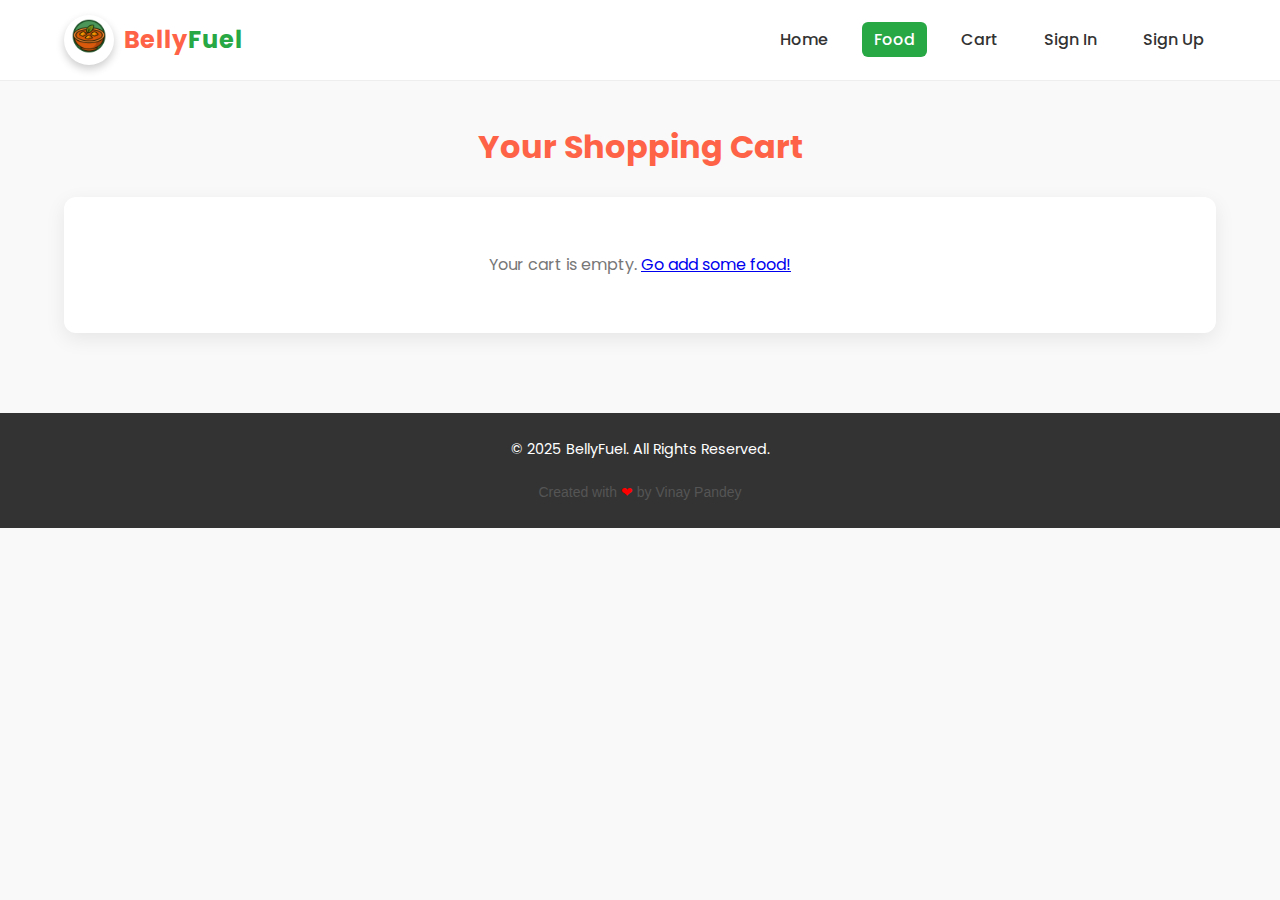
<file: cart.html>
<!DOCTYPE html>
<html lang="en">
  <head>
    <meta charset="UTF-8" />
    <meta name="viewport" content="width=device-width, initial-scale=1.0" />
    <title>BellyFuel - Your Cart</title>
    <link rel="stylesheet" href="style.css" />
    <link rel="icon" type="image/png" href="logoi.png">


    <link
      href="https://fonts.googleapis.com/css2?family=Poppins:wght@400;500;600;700&display=swap"
      rel="stylesheet"
    />
  </head>

  <body>
    <header class="navbar">
      <div class="container">
        <a
          href="index.html"
          class="logo"
          style="
            display: flex;
            align-items: center;
            gap: 10px;
            text-decoration: none;
          "
        >
          <div
            style="
              width: 50px;
              height: 50px;
              border-radius: 50%;
              overflow: hidden;
              box-shadow: 0 4px 8px rgba(0, 0, 0, 0.2);
            "
          >
            <img
              src="logo.png"
              alt="BellyFuel Logo"
              style="width: 100%; height: 100%; object-fit: cover"
            />
          </div>
          <span
            class="site-name"
            style="
              font-family: 'Poppins', sans-serif;
              font-weight: 700;
              font-size: 1.5rem;
              color: #ff6347;
              letter-spacing: 1px;
            "
          >
            Belly<span style="color: #28a745">Fuel</span>
          </span>
        </a>
        <nav>
          <ul class="nav-links">
            <li><a href="index.html">Home</a></li>
            <li><a href="food.html" class="active">Food</a></li>
            <li><a href="cart.html" id="cart-link">Cart</a></li>
            <li><a href="signin.html">Sign In</a></li>
            <li><a href="signup.html">Sign Up</a></li>
          </ul>
        </nav>
      </div>
    </header>

    <main class="container page-content">
      <h1 class="page-title">Your Shopping Cart</h1>

      <div class="cart-container">
        <div class="cart-items">
          <!-- Cart items will be dynamically inserted here by script.js -->
        </div>

        <p class="empty-cart-message">
          Your cart is empty. <a href="food.html">Go add some food!</a>
        </p>

        <div class="cart-summary">
          <h2>Total: <span id="cart-total">₹0.00</span></h2>
          <button class="btn btn-primary btn-checkout">
            Proceed to Checkout
          </button>
        </div>
      </div>
    </main>

    <footer class="footer">
      <div class="container">
        <p>&copy; 2025 BellyFuel. All Rights Reserved.</p>
      </div>
      <!-- Footer / Credit -->
<p style="text-align:center; font-family:Arial, sans-serif; color:#555; margin-top:20px; font-size:14px;">
  Created with <span style="color:red;">&#10084;</span> by Vinay Pandey
</p>

    </footer>

    <script src="script.js"></script>
  </body>
</html>
</file>
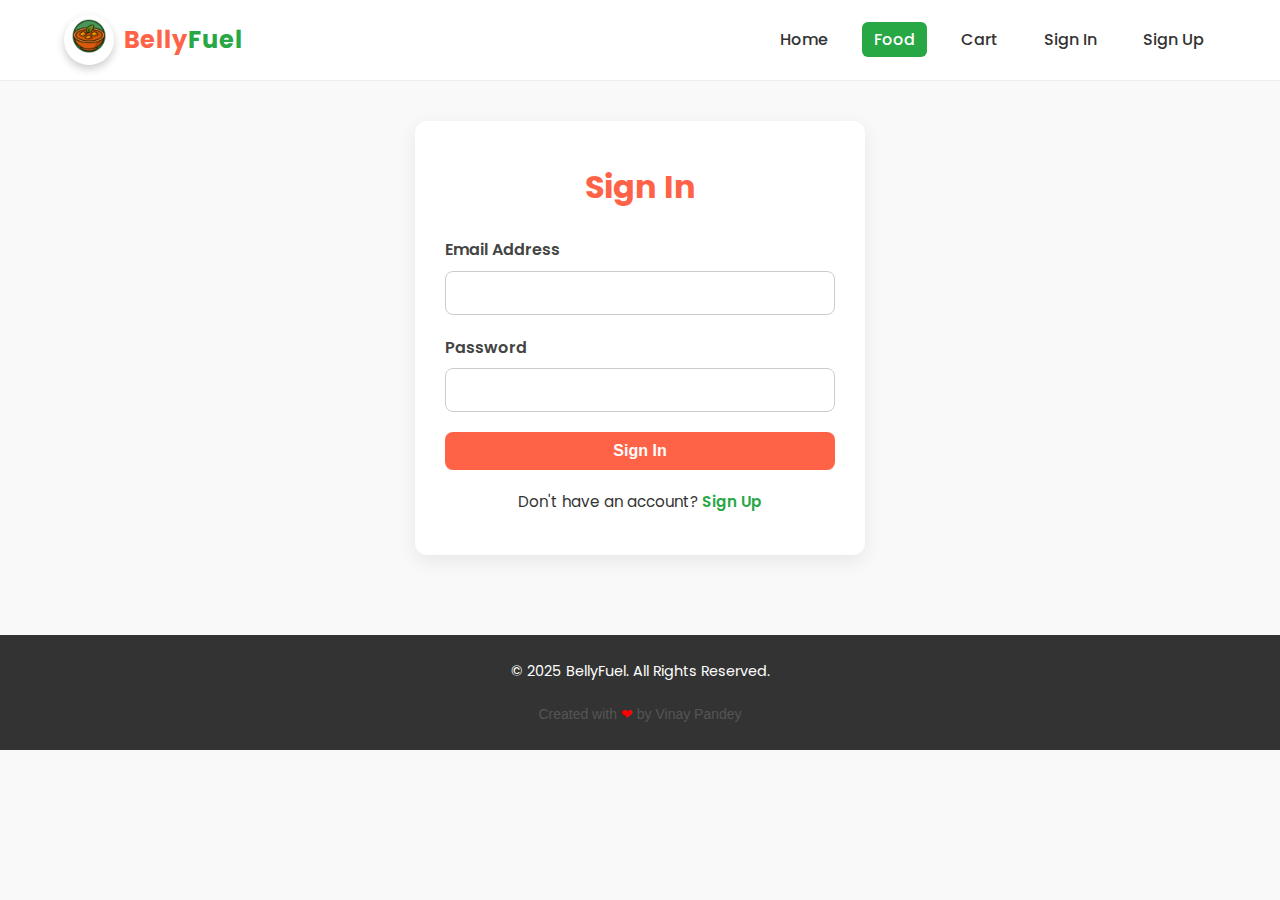
<file: signin.html>
<!DOCTYPE html>
<html lang="en">
  <head>
    <meta charset="UTF-8" />
    <meta name="viewport" content="width=device-width, initial-scale=1.0" />
    <title>BellyFuel - Sign In</title>
    <link rel="stylesheet" href="style.css" />
    <link
      rel="icon"
      type="image/svg+xml"
      href="[data-uri]"
    />

    <link
      href="https://fonts.googleapis.com/css2?family=Poppins:wght@400;500;600;700&display=swap"
      rel="stylesheet"
    />
  </head>

  <body>
    <header class="navbar">
      <div class="container">
        <a
          href="index.html"
          class="logo"
          style="
            display: flex;
            align-items: center;
            gap: 10px;
            text-decoration: none;
          "
        >
          <div
            style="
              width: 50px;
              height: 50px;
              border-radius: 50%;
              overflow: hidden;
              box-shadow: 0 4px 8px rgba(0, 0, 0, 0.2);
            "
          >
            <img
              src="logo.png"
              alt="BellyFuel Logo"
              style="width: 100%; height: 100%; object-fit: cover"
            />
          </div>
          <span
            class="site-name"
            style="
              font-family: 'Poppins', sans-serif;
              font-weight: 700;
              font-size: 1.5rem;
              color: #ff6347;
              letter-spacing: 1px;
            "
          >
            Belly<span style="color: #28a745">Fuel</span>
          </span>
        </a>
        <nav>
          <ul class="nav-links">
            <li><a href="index.html">Home</a></li>
            <li><a href="food.html" class="active">Food</a></li>
            <li><a href="cart.html" id="cart-link">Cart</a></li>
            <li><a href="signin.html">Sign In</a></li>
            <li><a href="signup.html">Sign Up</a></li>
          </ul>
        </nav>
      </div>
    </header>

    <main class="container page-content">
      <div class="form-container">
        <h1 class="page-title">Sign In</h1>
        <form action="#">
          <div class="form-group">
            <label for="email">Email Address</label>
            <input type="email" id="email" name="email" required />
          </div>
          <div class="form-group">
            <label for="password">Password</label>
            <input type="password" id="password" name="password" required />
          </div>
          <button type="submit" class="btn btn-primary form-btn">
            Sign In
          </button>
        </form>
        <p class="form-switch">
          Don't have an account? <a href="signup.html">Sign Up</a>
        </p>
      </div>
    </main>

    <footer class="footer">
      <div class="container">
        <p>&copy; 2025 BellyFuel. All Rights Reserved.</p>
      </div>
      <!-- Footer / Credit -->
<p style="text-align:center; font-family:Arial, sans-serif; color:#555; margin-top:20px; font-size:14px;">
  Created with <span style="color:red;">&#10084;</span> by Vinay Pandey
</p>

    </footer>
  </body>
</html>
</file>
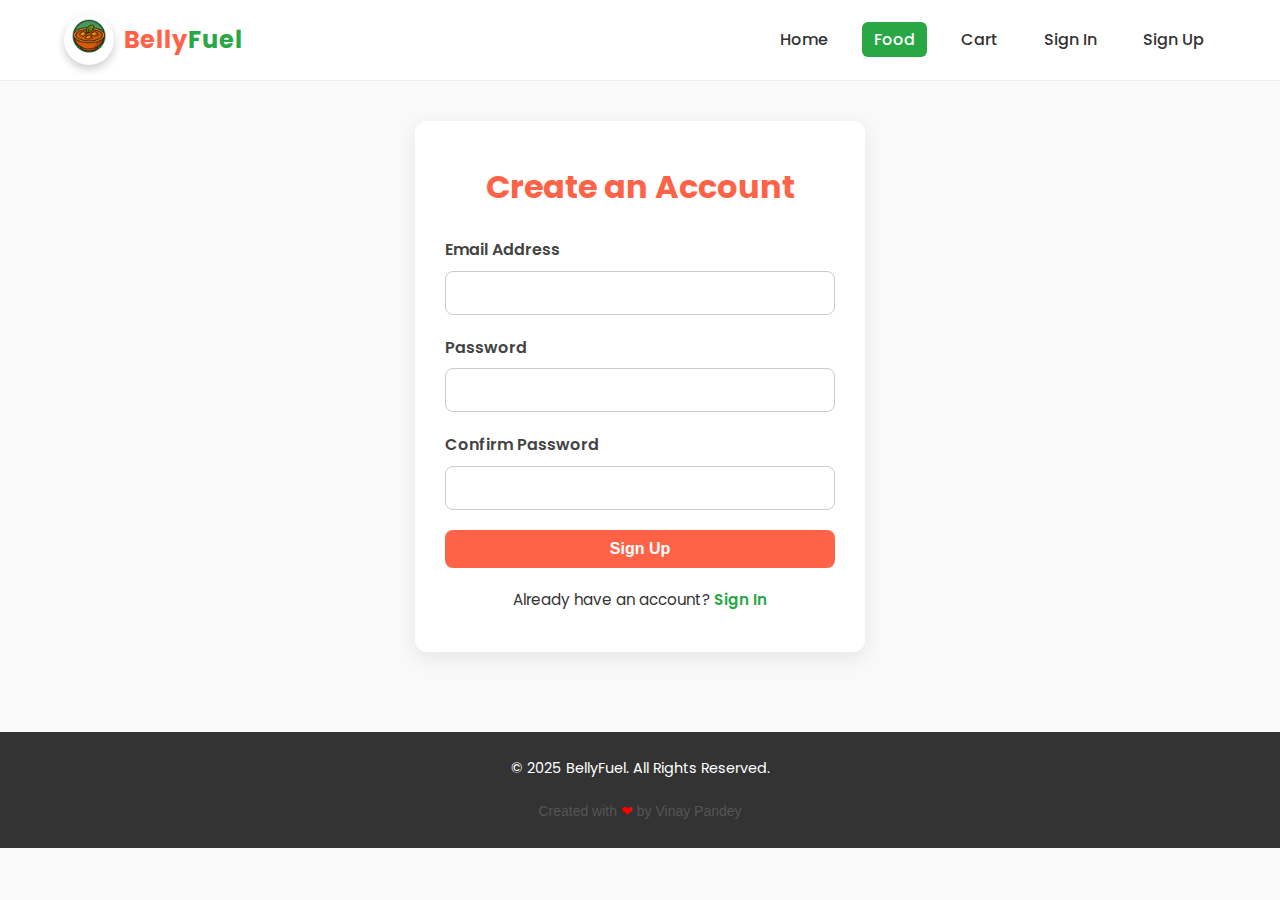
<file: signup.html>
<!DOCTYPE html>
<html lang="en">
  <head>
    <meta charset="UTF-8" />
    <meta name="viewport" content="width=device-width, initial-scale=1.0" />
    <title>BellyFuel - Sign Up</title>
     <link rel="icon" type="image/png" href="logoi.png">

    <link rel="stylesheet" href="style.css" />
    <link
      href="https://fonts.googleapis.com/css2?family=Poppins:wght@400;500;600;700&display=swap"
      rel="stylesheet"
    />
  </head>

  <body>
    <header class="navbar">
      <div class="container">
        <a
          href="index.html"
          class="logo"
          style="
            display: flex;
            align-items: center;
            gap: 10px;
            text-decoration: none;
          "
        >
          <div
            style="
              width: 50px;
              height: 50px;
              border-radius: 50%;
              overflow: hidden;
              box-shadow: 0 4px 8px rgba(0, 0, 0, 0.2);
            "
          >
            <img
              src="logo.png"
              alt="BellyFuel Logo"
              style="width: 100%; height: 100%; object-fit: cover"
            />
          </div>
          <span
            class="site-name"
            style="
              font-family: 'Poppins', sans-serif;
              font-weight: 700;
              font-size: 1.5rem;
              color: #ff6347;
              letter-spacing: 1px;
            "
          >
            Belly<span style="color: #28a745">Fuel</span>
          </span>
        </a>
        <nav>
          <ul class="nav-links">
            <li><a href="index.html">Home</a></li>
            <li><a href="food.html" class="active">Food</a></li>
            <li><a href="cart.html" id="cart-link">Cart</a></li>
            <li><a href="signin.html">Sign In</a></li>
            <li><a href="signup.html">Sign Up</a></li>
          </ul>
        </nav>
      </div>
    </header>

    <main class="container page-content">
      <div class="form-container">
        <h1 class="page-title">Create an Account</h1>
        <form action="#">
          <div class="form-group">
            <label for="email">Email Address</label>
            <input type="email" id="email" name="email" required />
          </div>
          <div class="form-group">
            <label for="password">Password</label>
            <input type="password" id="password" name="password" required />
          </div>
          <div class="form-group">
            <label for="confirm-password">Confirm Password</label>
            <input
              type="password"
              id="confirm-password"
              name="confirm-password"
              required
            />
          </div>
          <button type="submit" class="btn btn-primary form-btn">
            Sign Up
          </button>
        </form>
        <p class="form-switch">
          Already have an account? <a href="signin.html">Sign In</a>
        </p>
      </div>
    </main>

    <footer class="footer">
      <div class="container">
        <p>&copy; 2025 BellyFuel. All Rights Reserved.</p>
      </div>
      <!-- Footer / Credit -->
<p style="text-align:center; font-family:Arial, sans-serif; color:#555; margin-top:20px; font-size:14px;">
  Created with <span style="color:red;">&#10084;</span> by Vinay Pandey
</p>

    </footer>
  </body>
</html>
</file>
<file: style.css>
/* ---------- Global Styles ---------- */
* {
    margin: 0;
    padding: 0;
    box-sizing: border-box;
}

body {
    font-family: 'Poppins', sans-serif;
    background-color: #f9f9f9;
    color: #333;
    line-height: 1.6;
}

.container {
    width: 90%;
    max-width: 1200px;
    margin: auto;
}

.page-content {
    padding: 40px 0;
}

/* ---------- Navbar (Logo + Links Inline) ---------- */
.navbar {
    background: #fff;
    padding: 15px 0;
    border-bottom: 1px solid #eee;
}

.navbar .container {
    display: flex;
    align-items: center;
    justify-content: space-between;
}

.logo {
    display: flex;
    align-items: center;
    gap: 10px;
    text-decoration: none;
}

.logo img,
.logo .logo-img {
    width: 45px;
    height: 45px;
    border-radius: 50%;
    object-fit: cover;
}

.site-name {
    font-size: 1.5rem;
    font-weight: 700;
    color: #ff6347;
    letter-spacing: 1px;
}

.site-name span {
    color: #28a745;
}

.nav-links {
    list-style: none;
    display: flex;
    gap: 22px;
}

.nav-links li a {
    text-decoration: none;
    font-weight: 500;
    font-size: 1rem;
    padding: 6px 12px;
    border-radius: 6px;
    color: #333;
    transition: all 0.3s ease;
}

.nav-links li a:hover {
    background: #ff6347;
    color: #fff;
}

.nav-links li a.active {
    background: #28a745;
    color: #fff;
}

/* ---------- Food Page ---------- */
.page-title {
    font-size: 2rem;
    font-weight: 700;
    color: #ff6347;
    margin-bottom: 25px;
    text-align: center;
}

.food-grid {
    display: grid;
    grid-template-columns: repeat(auto-fit, minmax(250px, 1fr));
    gap: 25px;
}

.food-card {
    background: #fff;
    border-radius: 12px;
    overflow: hidden;
    box-shadow: 0 4px 12px rgba(0, 0, 0, 0.08);
    transition: transform 0.3s, box-shadow 0.3s;
}

.food-card:hover {
    transform: translateY(-6px);
    box-shadow: 0 8px 20px rgba(0, 0, 0, 0.15);
}

.food-image {
    width: 100%;
    height: 180px;
    object-fit: cover;
    display: block;
}

.food-card-content {
    padding: 15px;
    text-align: center;
}

.food-card-content h3 {
    font-size: 1.2rem;
    font-weight: 600;
    margin-bottom: 8px;
}

.food-card-content .price {
    font-size: 1rem;
    font-weight: 600;
    color: #28a745;
    margin-bottom: 12px;
}

.food-card-content .btn {
    width: 100%;
}

/* ---------- Forms (Sign In / Sign Up) ---------- */
.form-container {
    background: #fff;
    max-width: 450px;
    margin: auto;
    padding: 40px 30px;
    border-radius: 12px;
    box-shadow: 0 6px 20px rgba(0, 0, 0, 0.08);
    text-align: center;
}

.form-group {
    text-align: left;
    margin-bottom: 20px;
}

.form-group label {
    display: block;
    font-weight: 600;
    margin-bottom: 8px;
    color: #444;
}

.form-group input {
    width: 100%;
    padding: 12px 14px;
    border: 1px solid #ccc;
    border-radius: 8px;
    outline: none;
    font-size: 1rem;
    transition: border 0.3s;
}

.form-group input:focus {
    border-color: #ff6347;
}

.form-btn {
    width: 100%;
    padding: 14px;
    background: #ff6347;
    border: none;
    color: #fff;
    border-radius: 8px;
    font-size: 1rem;
    font-weight: 600;
    cursor: pointer;
    transition: background 0.3s;
}

.form-btn:hover {
    background: #e5533d;
}

.form-switch {
    margin-top: 20px;
    font-size: 0.95rem;
}

.form-switch a {
    color: #28a745;
    font-weight: 600;
    text-decoration: none;
}

.form-switch a:hover {
    text-decoration: underline;
}

/* ---------- Cart Page ---------- */
.cart-container {
    background: #fff;
    padding: 30px;
    border-radius: 12px;
    box-shadow: 0 6px 20px rgba(0, 0, 0, 0.08);
}

.cart-item {
    display: flex;
    align-items: center;
    justify-content: space-between;
    border-bottom: 1px solid #eee;
    padding: 15px 0;
}

.cart-item:last-child {
    border-bottom: none;
}

.cart-item-image {
    width: 80px;
    height: 80px;
    border-radius: 10px;
    object-fit: cover;
    margin-right: 15px;
}

.cart-item-details {
    flex: 1;
    margin-right: 15px;
}

.cart-item-details h3 {
    font-size: 1.1rem;
    margin-bottom: 5px;
}

.cart-item-actions {
    text-align: right;
}

.quantity-controls {
    display: flex;
    align-items: center;
    gap: 8px;
    margin-top: 8px;
}

.btn-quantity {
    background: #ff6347;
    color: #fff;
    border: none;
    padding: 5px 10px;
    border-radius: 6px;
    cursor: pointer;
    font-weight: 600;
    transition: background 0.3s;
}

.btn-quantity:hover {
    background: #e5533d;
}

.cart-item-total {
    font-weight: 600;
    margin-bottom: 8px;
}

.btn-remove {
    background: #dc3545;
    border: none;
    padding: 6px 12px;
    color: #fff;
    border-radius: 6px;
    cursor: pointer;
    transition: background 0.3s;
}

.btn-remove:hover {
    background: #b52b38;
}

.cart-summary {
    margin-top: 25px;
    text-align: right;
}

.cart-summary h2 {
    margin-bottom: 15px;
    font-size: 1.3rem;
    font-weight: 600;
}

.btn-checkout {
    background: #28a745;
    padding: 12px 20px;
    border: none;
    border-radius: 8px;
    color: #fff;
    font-weight: 600;
    cursor: pointer;
    transition: background 0.3s;
}

.btn-checkout:hover {
    background: #218838;
}

.empty-cart-message {
    text-align: center;
    margin: 25px 0;
    color: #777;
}

/* ---------- Buttons (Shared) ---------- */
.btn {
    display: inline-block;
    padding: 10px 18px;
    border-radius: 8px;
    font-weight: 600;
    text-align: center;
    cursor: pointer;
    transition: background 0.3s;
}

.btn-primary {
    background: #ff6347;
    color: #fff;
    border: none;text-decoration: none;
}

.btn-primary:hover {
    background: #e5533d;
}

.btn-secondary {
    background: #6c757d;
    color: #fff;
    border: none;
}

.btn-secondary:hover {
    background: #5a6268;
}

/* ---------- Footer ---------- */
.footer {
    background: #333;
    color: #fff;
    padding: 25px 0;
    margin-top: 40px;
    text-align: center;
    font-size: 0.9rem;
}

/* ---------- Notification Popup ---------- */
#notification-popup,
.popup-notification {
    position: fixed;
    bottom: 20px;
    right: 20px;
    background: #28a745;
    color: #fff;
    padding: 12px 18px;
    border-radius: 8px;
    font-weight: 600;
    display: none;
    animation: fadeInOut 3s forwards;
    z-index: 2000;
}

@keyframes fadeInOut {
    0% {
        opacity: 0;
        transform: translateY(20px);
    }

    10%,
    90% {
        opacity: 1;
        transform: translateY(0);
    }

    100% {
        opacity: 0;
        transform: translateY(20px);
    }
}
</file>
